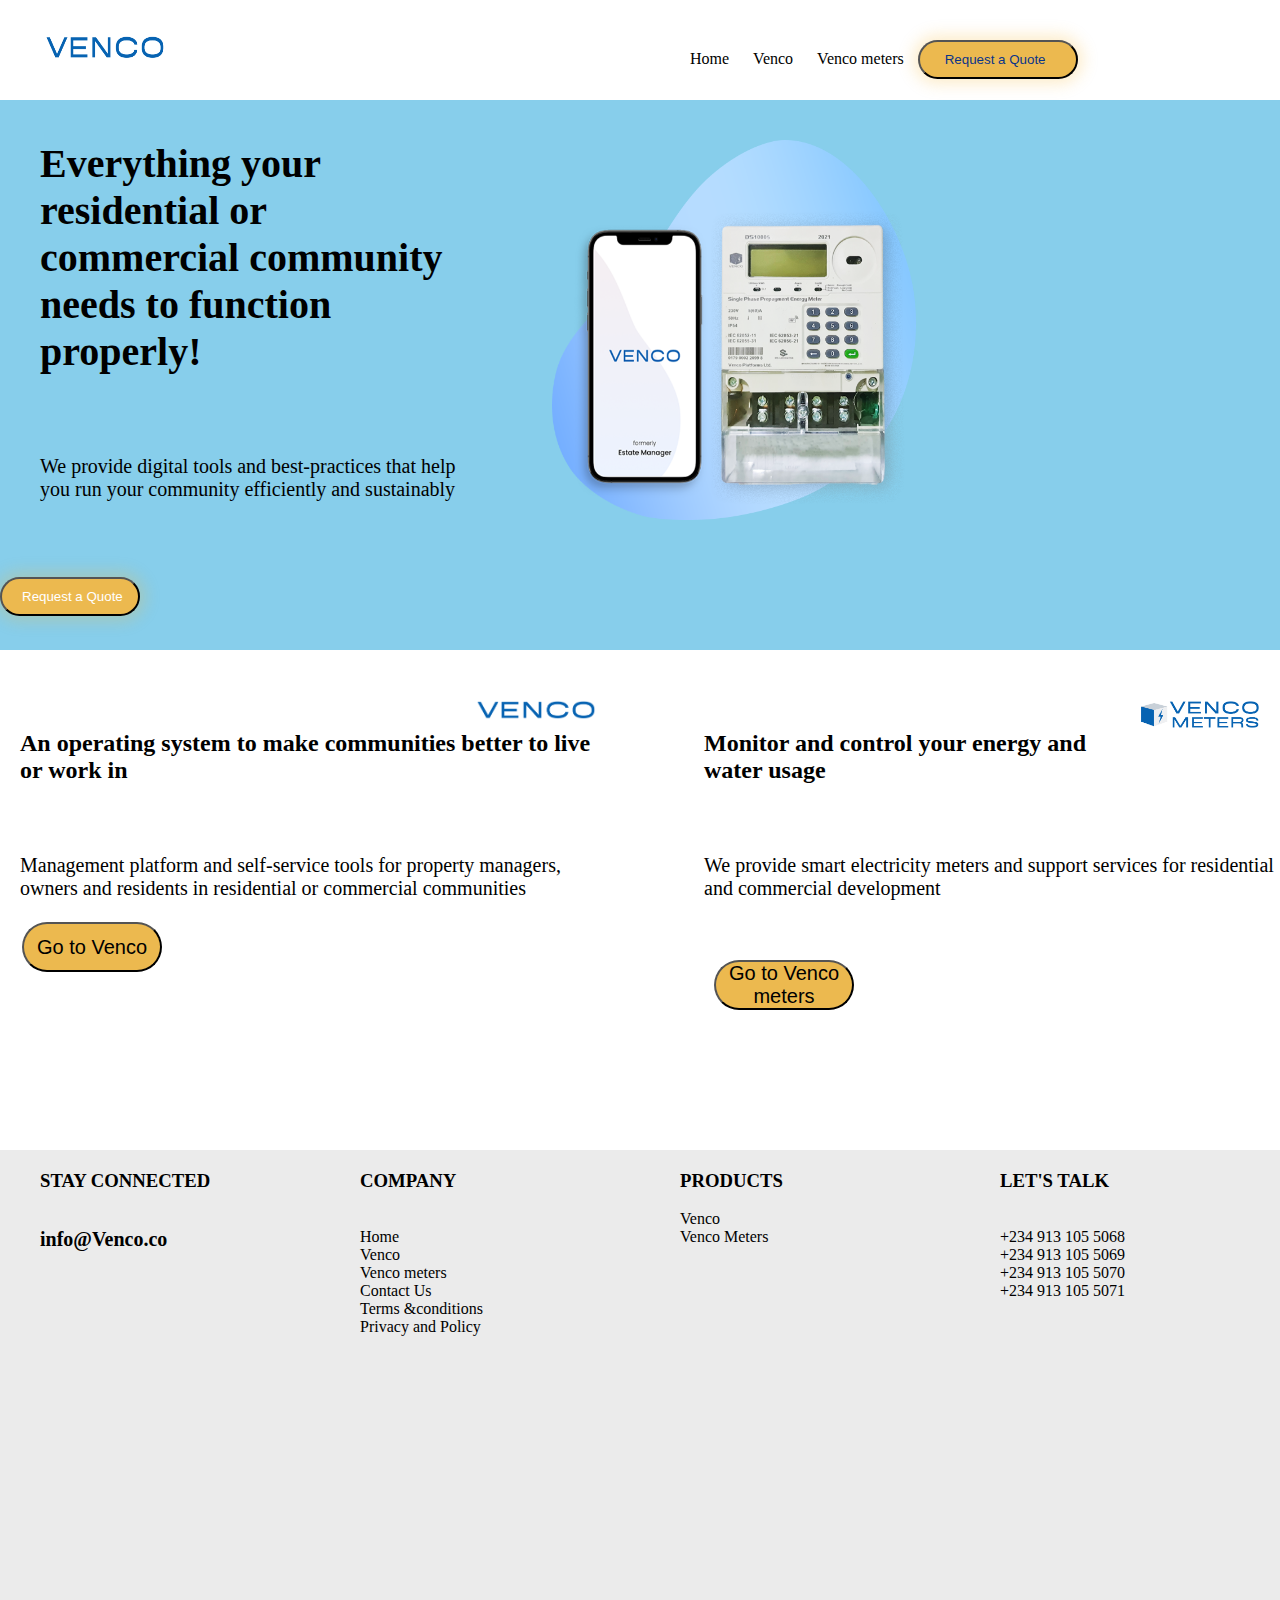
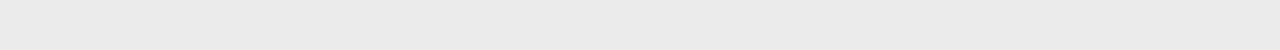
<file: Venco Africa/index.html>
<!DOCTYPE html>
<html>
<head>
    <title>Venco Africa</title>
    <meta name='viewport' content='width=device-width, initial-scale=1'>
    <link rel="stylesheet" type="text/css" href="css/styles.css">
<body>
<!-- 
    This is the header section -->
    <div class="header">

        <div class="logo"><img src="./img/venco logo.png" alt="" width="120px" height="25px"></div>
        <div class="nav">
            <ul>
                <li>Home</li>
                <li>Venco</li>
                <li>Venco meters</li>
                <button class="btn"><li>Request a Quote</li></button>
            </ul>
        </div>

        </div>

     <!-- This is the end of header section -->
   <!-- < --this is the banner section-->
<div class="banner">
    <div class="leftbanner">
        <h2 class="hty">Everything your residential or commercial community needs to function properly!</h2>
        <p>We provide digital tools and best-practices that help you run your
             community efficiently and sustainably</p>
             <br><br>
         <button class="button"><a>Request a Quote</a></button>    
    </div>
    <div class="rightbanner"><img src="./img/venco meter.png" ></div>
   
    


</div>
<!-- <--this is the end of a banner section-- -->

<div class="secondbanner">
    <div class="leftbanner2"><img src="./img/venco logo.png" width="120px">
       <h2>An operating system to make communities better to live or work in</h2>
       <p>Management platform and self-service tools for property managers,
         owners and residents in residential or commercial
          communities</p>
          <button><a>Go to Venco</a></button>
    </div>
    <div class="rightbanner2"><img src="./img/venco metres.png">
        <h2>Monitor and control your energy and water usage</h2>
        <P>We provide smart electricity meters and support services for residential and commercial development</P>
        <button><a>Go to Venco meters</a></button>

    </div>


</div>
<div class="footer">
    <div class="firstfooter">
        <h3>STAY CONNECTED</h3>
        <br><br>
        <p>info@Venco.co</p>
    </div>
    <div class="firstfooter">
        <h3>COMPANY</h3>
        <br><br>
            
            <a>Home</a>
            <br>
            <a>Venco</a>
            <br>
            <a>Venco meters</a>
            <br>
            <a>Contact Us</a>
            <br>
            <a>Terms &conditions</a>
            <br>
            <a>Privacy and Policy</a>
            <br>
           
    </div>
    <div class="firstfooter">
        <h3>PRODUCTS</h3>
        <br>
        <a>Venco</a>
        <br>
       <a>Venco Meters</a>
        <br><br>
        
    </div>
    <div class="firstfooter">
        <h3>LET'S TALK</h3>
        <br><br>
        <a>+234 913 105 5068</a>  
        <br>
        <a>+234 913 105 5069</a>
        <br>
        <a>+234 913 105 5070</a>
        <br>
        <a>+234 913 105 5071</a>
    </div>







</div>


     












</body>
</html>
</file>
<file: Venco Africa/css/styles.css>
*{
    padding: 0;
    margin: 0;

}
body{
    width: 100%;
    height: 1300px;
    background-color: white;
}

.header{
    width: 100%;
    background-color: white;
    height: 100px;
}
.logo{
    width: 120px;
    height: 30px;
    background-color: white;
    padding:5px;
    float: left;
    margin:10px;
    margin-top: 30px;
    margin-left: 40px;
    

}
.nav{
    width: 600px;
    height: 40px;
    float: right;
    margin-top: 40px;
    

}
.nav ul li{
    text-decoration: none;
    display: inline;
    padding: 10px;
    margin-top: 40px;
}

.btn{
    color: #09348a;
    background: #ecb94f;
    border-radius: 60px;
    box-shadow: 0 0 15px 5px rgba(247, 185, 51, 0.25);
    padding: 10px 15px;
    padding-right: 20px;
}
.banner{
    width: 100%;
    height: 550px;
    background-color:skyblue;
}
.leftbanner{
    width: 40%;
    height: 500px;
    background-color:skyblue;
    float: left;
}


.hty{
    font-weight: bold;
    font-size: 40px;
    padding: 40px;
    white-space: pre-wrap;
    text-decoration: none;
    font-display: flex;
    
}
.leftbanner p{
    font-size: 20px;
    padding: 40px;
}
.button{
    color: #fff;
    background: #ecb94f;
    border-radius: 60px;
    box-shadow: 0 0 15px 5px rgba(247, 185, 51, 0.25);
    padding: 10px 15px;
    padding-left: 20px;
    
}
.rightbanner{
    width: 60%;
    height: 500px;
    background-color:skyblue;
    float: right;
}
.rightbanner img{
    width: 364px;
    height: 380px;
    padding: 40px;
    
}
.secondbanner{
    width: 100%;
    height: 500px;
    background-color:#fff;
}
.leftbanner2{
    width: 45%;
    height: 400px;
    background-color: #fff;
    float: left;
    border-radius:30px ;
    box-shadow:grey 10px;
    margin-top: 30px;
    margin-left: 20px;
    margin-bottom: 10px;
}
.leftbanner2 img{
    float: right;
    padding-top: 20px;

}
.leftbanner2 h2{
    margin-top: 50px;
    padding-top: 50x;
    padding-bottom: 50px;
    padding-bottom: 20px;

}
.leftbanner2 p{
    font-size: 20px;
    margin-top: 50px;
    padding-top: 50x;
    padding-bottom: 50px;
    padding-bottom: 20px;

}

.rightbanner2{
    width: 45%;
    height: 400px;
    background-color: #fff;
    float: right;
    border-radius: 30px;
    margin-top: 30px;
    margin-bottom: 10px;
}
.rightbanner2 h2{
    margin-top: 50px;
    padding-top: 50x;
    padding-bottom: 50px;
    padding-bottom: 20px;
}
.rightbanner2 p{
    font-size: 20px;
    margin-top: 20px;
    padding-top:30px;
    padding-bottom: 50px;
}
.rightbanner2 img{
    width: 120px;
    float: right;
    padding-bottom: 50px;
    padding-right: 20px;
    padding-top: 20px;
}
.leftbanner2 button{
    background-color: #ecb94f;
    width: 140px;
    height: 50px;
    font-size: 20px;
    border-radius: 60px;
    margin-top: 50px;
    margin: 2px;  
}
.rightbanner2 button{
    background-color: #ecb94f;
    width: 140px;
    height: 50px;
    font-size: 20px;
    border-radius: 60px;
    margin-top: 40px;
    margin: 10px;
    margin-left: 10px;

}
.footer{
    width: auto;
    height: 500px;
    background-color: #ebebeb;
    
}
.firstfooter{
    width: 250px;
    height: 300Px;
    background-color: #ebebeb;
    margin: 40px;
    margin-right: 30px;
    margin-top: 20px;
    float: left;
}
.firstfooter h2{
    font-style: normal;
    margin: 200px;
    margin-right: 20px;
    
    
}
.firstfooter p{
    font-size: 20px;
    padding-bottom: 10px;
    padding-right: 10px;
    font-weight: bold;
}
.secondfooter{
    width: 250px;
    height: 300Px;
    background-color: #2b0e0e;
    margin: 40px;

    
}
</file>
